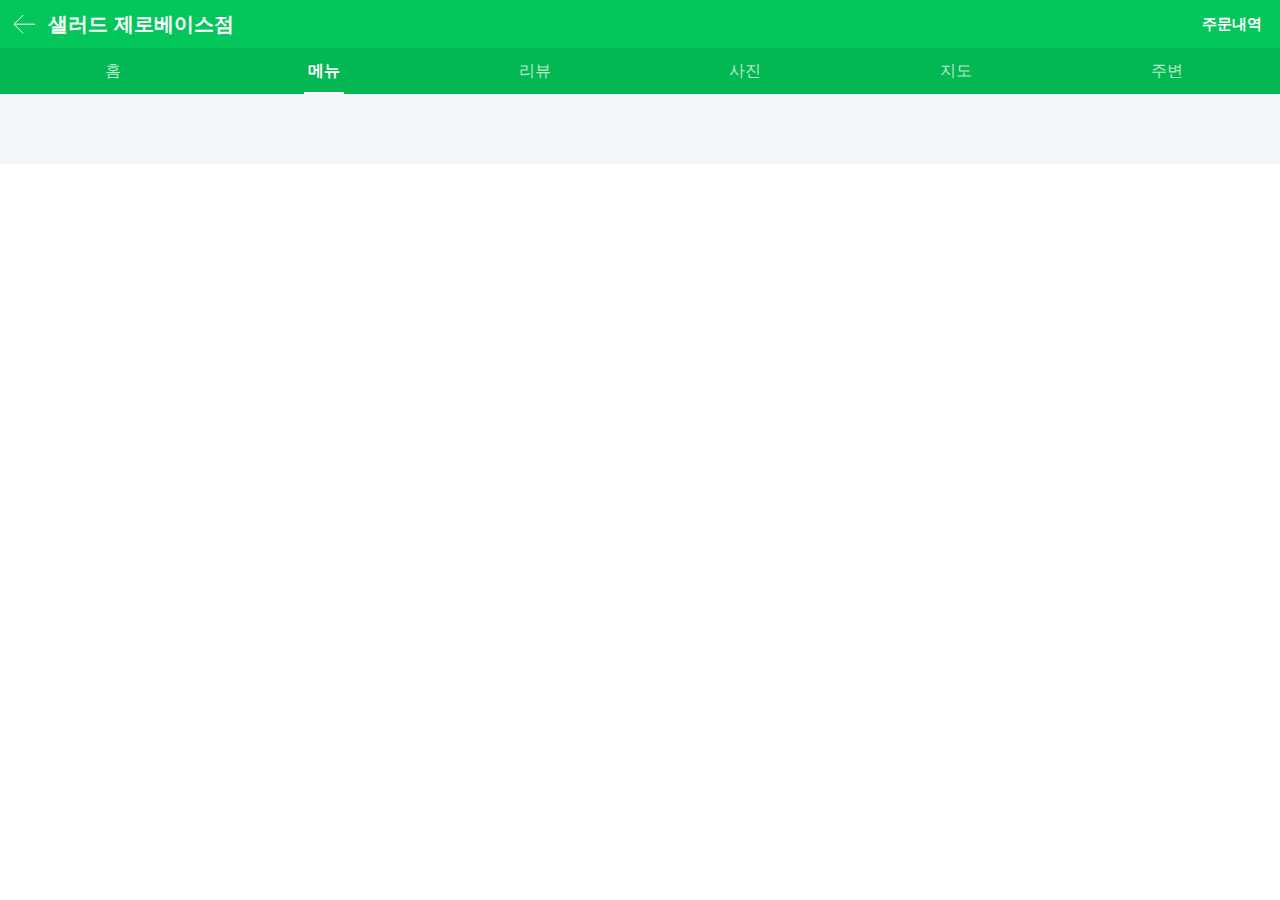
<file: HTML-CSS/htmlcss-project-1/docs/detail.html>
<!DOCTYPE html>
<html lang="en">
  <head>
    <meta charset="UTF-8" />
    <meta http-equiv="X-UA-Compatible" content="IE=edge" />
    <meta name="viewport" content="width=device-width, initial-scale=1.0" />
    <title>제로베이스 마크업</title>
    <link rel="stylesheet" href="../assets/css/styles.css" />
  </head>
  <body>
    <div class="container">
      <!-- 고정헤더영역 -->
      <header class="header-area">
        <div class="place-header" role="banner">
          <h1 class="title">
            <a href="#" class="link-back">
              <img src="../assets/images/ico-back.svg" alt="뒤로가기" />
            </a>
            샐러드 제로베이스점
          </h1>
          <a href="#" class="my-orders">주문내역</a>
        </div>
        <div class="place-tab scroll-x" role="tablist">
          <div class="tab-inner">
            <a href="#" class="tab" role="tab"><span class="txt">홈</span></a>
            <a href="#" class="tab is-active" role="tab"
              ><span class="txt">메뉴</span></a
            >
            <a href="#" class="tab" role="tab"><span class="txt">리뷰</span></a>
            <a href="#" class="tab" role="tab"><span class="txt">사진</span></a>
            <a href="#" class="tab" role="tab"><span class="txt">지도</span></a>
            <a href="#" class="tab" role="tab"><span class="txt">주변</span></a>
          </div>
        </div>
      </header>
      <!-- // 고정헤더영역 -->

      <!-- Details -->
    </div>
  </body>
</html>
</file>
<file: HTML-CSS/htmlcss-project-1/assets/css/styles.css>
body {
  min-width: 320px;
  line-height: normal;
  font-size: 14px;
  color: #000;
  scroll-behavior: smooth;
  -webkit-font-smoothing: antialiased;
  -moz-osx-font-smoothing: grayscale;
}

body,
input,
textarea,
select,
table,
button,
code {
  font-family: -apple-system, BlinkMacSystemFont, helvetica, Apple SD Gothic Neo, sans-serif;
  font-size: 16px;
}

*,
*::before,
*::after {
  -webkit-box-sizing: border-box;
          box-sizing: border-box;
  margin: 0;
  padding: 0;
  -webkit-tap-highlight-color: rgba(0, 0, 0, 0);
}

.hidden,
[hidden] {
  display: none !important;
}

ul,
ol,
li {
  list-style: none;
}

a {
  color: inherit;
  cursor: pointer;
  text-decoration: none;
}

a:hover, a:focus {
  text-decoration: none;
}

button {
  border: 0;
  background-color: transparent;
  cursor: pointer;
}

button:disabled {
  cursor: not-allowed;
}

select,
input,
textarea,
button {
  -webkit-appearance: none;
}

input[type="number"] {
  -moz-appearance: textfield;
}

input:disabled {
  background-color: rgba(255, 255, 255, 0);
  cursor: not-allowed;
}

select {
  border: 0;
  background-color: transparent;
  cursor: pointer;
}

select::-ms-expand {
  display: none;
}

input,
textarea {
  font-size: inherit;
  border: 0;
}

input::-webkit-input-placeholder,
textarea::-webkit-input-placeholder {
  /* Chrome, Safari, Firefox */
  color: #444;
  opacity: 1;
}

input:-ms-input-placeholder,
textarea:-ms-input-placeholder {
  /* Chrome, Safari, Firefox */
  color: #444;
  opacity: 1;
}

input::-ms-input-placeholder,
textarea::-ms-input-placeholder {
  /* Chrome, Safari, Firefox */
  color: #444;
  opacity: 1;
}

input::placeholder,
textarea::placeholder {
  /* Chrome, Safari, Firefox */
  color: #444;
  opacity: 1;
}

input:-ms-input-placeholder,
textarea:-ms-input-placeholder {
  /* IE, Edge */
  color: #444;
  opacity: 1;
}

input[readonly]::-webkit-input-placeholder, input:disabled::-webkit-input-placeholder,
textarea[readonly]::-webkit-input-placeholder,
textarea:disabled::-webkit-input-placeholder {
  /* Chrome, Safari, Firefox */
  color: rgba(0, 0, 0, 0.2);
  opacity: 1;
}

input[readonly]:-ms-input-placeholder, input:disabled:-ms-input-placeholder,
textarea[readonly]:-ms-input-placeholder,
textarea:disabled:-ms-input-placeholder {
  /* Chrome, Safari, Firefox */
  color: rgba(0, 0, 0, 0.2);
  opacity: 1;
}

input[readonly]::-ms-input-placeholder, input:disabled::-ms-input-placeholder,
textarea[readonly]::-ms-input-placeholder,
textarea:disabled::-ms-input-placeholder {
  /* Chrome, Safari, Firefox */
  color: rgba(0, 0, 0, 0.2);
  opacity: 1;
}

input[readonly]::placeholder, input:disabled::placeholder,
textarea[readonly]::placeholder,
textarea:disabled::placeholder {
  /* Chrome, Safari, Firefox */
  color: rgba(0, 0, 0, 0.2);
  opacity: 1;
}

input[readonly]:-ms-input-placeholder, input:disabled:-ms-input-placeholder,
textarea[readonly]:-ms-input-placeholder,
textarea:disabled:-ms-input-placeholder {
  /* IE, Edge */
  color: rgba(0, 0, 0, 0.2);
  opacity: 1;
}

input::-ms-clear, input::-ms-reveal,
textarea::-ms-clear,
textarea::-ms-reveal {
  /* IE, Edge */
  display: none;
}

input::-webkit-inner-spin-button, input::-webkit-outer-spin-button,
textarea::-webkit-inner-spin-button,
textarea::-webkit-outer-spin-button {
  -webkit-appearance: none;
}

.screen-out {
  position: absolute;
  width: 0;
  height: 0;
  line-height: 0;
  overflow: hidden;
  text-indent: -9999px;
}

.scroll-x {
  overflow-x: auto;
  overflow-y: hidden;
  white-space: nowrap;
  -webkit-overflow-scrolling: touch;
  -ms-overflow-style: none;
  scrollbar-width: none;
}

.scroll-x::-webkit-scrollbar {
  display: none;
}

.header-area {
  position: fixed;
  top: 0;
  left: 0;
  width: 100%;
  background-color: #03c75a;
  color: #fff;
  z-index: 5000;
}

.header-area .place-header {
  display: -webkit-box;
  display: -ms-flexbox;
  display: flex;
  -webkit-box-pack: justify;
      -ms-flex-pack: justify;
          justify-content: space-between;
  -webkit-box-align: center;
      -ms-flex-align: center;
          align-items: center;
  height: 48px;
}

.header-area .place-header .title {
  display: -webkit-box;
  display: -ms-flexbox;
  display: flex;
  -webkit-box-align: center;
      -ms-flex-align: center;
          align-items: center;
  font-size: 20px;
  font-weight: 600;
}

.header-area .place-header .link-back {
  display: -webkit-box;
  display: -ms-flexbox;
  display: flex;
}

.header-area .place-header .my-orders {
  padding-right: 18px;
  font-size: 15px;
  font-weight: 700;
}

.header-area .place-tab {
  display: -webkit-box;
  display: -ms-flexbox;
  display: flex;
  height: 46px;
  background-color: #03b753;
}

.header-area .tab-inner {
  display: -webkit-box;
  display: -ms-flexbox;
  display: flex;
  -webkit-box-pack: justify;
      -ms-flex-pack: justify;
          justify-content: space-between;
  -webkit-box-align: center;
      -ms-flex-align: center;
          align-items: center;
  padding: 0 8px;
  width: 100%;
}

.header-area .tab-inner .tab {
  -webkit-box-flex: 1;
      -ms-flex: 1;
          flex: 1;
  padding: 0 12px;
  font-size: 16px;
  text-align: center;
  opacity: 0.7;
}

.header-area .tab-inner .tab.is-active {
  font-weight: 700;
  opacity: 1;
}

.header-area .tab-inner .tab.is-active .txt::after {
  content: '';
  position: absolute;
  bottom: 0;
  left: 0;
  right: 0;
  height: 2px;
  background-color: #fff;
}

.header-area .tab-inner .tab .txt {
  position: relative;
  display: inline-block;
  padding: 0 4px;
  line-height: 46px;
}

.dimmed-layer {
  position: fixed;
  top: 0;
  left: 0;
  right: 0;
  bottom: 0;
  background-color: rgba(0, 0, 0, 0.8);
  z-index: 9999;
}

.order-type-popup {
  position: fixed;
  left: 0;
  bottom: 0;
  right: 0;
  padding: 32px 0 40px;
  border-radius: 16px 16px 0 0;
  background-color: #fff;
  text-align: center;
  z-index: 10000;
}

.order-type-popup .title {
  font-size: 20px;
  font-weight: 700;
  color: #000;
}

.order-type-popup .type-list {
  display: -webkit-box;
  display: -ms-flexbox;
  display: flex;
  margin-top: 32px;
}

.order-type-popup .type-item {
  -webkit-box-flex: 1;
      -ms-flex: 1;
          flex: 1;
}

.order-type-popup .type-item + .type-item {
  border-left: 1px solid #f2f2f2;
}

.order-type-popup .desc {
  margin-top: 8px;
  font-size: 15px;
  line-height: 1.5;
  font-weight: 600;
  color: #000;
}

.order-type-popup .icon {
  width: 100px;
  height: auto;
  color: #03c75a;
}

.order-type-popup .btn-selection {
  display: inline-block;
  margin-top: 10px;
  padding: 6px 18px;
  font-size: 16px;
  font-weight: 700;
  color: #fff;
  border-radius: 28px;
  background-color: #424242;
}

.order-info-area {
  padding: 10px 18px 20px;
  border-bottom: 1px solid rgba(0, 0, 0, 0.04);
  background-color: #e7f7ff;
}

.order-info-area .info-main-title {
  line-height: 39px;
}

.order-info-area .title {
  display: -webkit-box;
  display: -ms-flexbox;
  display: flex;
  -webkit-box-align: center;
      -ms-flex-align: center;
          align-items: center;
  font-size: 18px;
  font-weight: 700px;
  color: #333;
}

.order-info-area .title .ico-n-logo {
  margin-right: 6px;
  width: 24px;
  height: 24px;
}

.tab-switch-box {
  display: -webkit-box;
  display: -ms-flexbox;
  display: flex;
  -webkit-box-align: center;
      -ms-flex-align: center;
          align-items: center;
  margin-top: 12px;
}

.tab-switch-box .tab-swtich {
  -webkit-box-flex: 1;
      -ms-flex: 1;
          flex: 1;
  background-color: rgba(0, 0, 0, 0.06);
  line-height: 40px;
  font-size: 13px;
  font-weight: 700;
  color: #666;
  letter-spacing: -0.3px;
  text-align: center;
}

.tab-switch-box .tab-swtich.is-active {
  position: relative;
  -webkit-box-flex: 1.2;
      -ms-flex-positive: 1.2;
          flex-grow: 1.2;
  border: 1px solid #333;
  background-color: #fff;
  font-size: 15px;
  color: #333;
  -webkit-box-shadow: 0 2px 3px 0 rgba(0, 0, 0, 0.05);
          box-shadow: 0 2px 3px 0 rgba(0, 0, 0, 0.05);
}

.tab-switch-box .tab-swtich.is-active::after {
  content: '';
  position: absolute;
  bottom: -9px;
  left: 50%;
  width: 10px;
  height: 10px;
  border: 1px solid;
  border-width: 0 1px 1px 0;
  -webkit-transform: rotate(45deg) translate(-50%);
          transform: rotate(45deg) translate(-50%);
  background-color: #fff;
}

.tab-switch-box .tab-swtich.is-active .ico-check {
  display: inline-block;
  vertical-align: middle;
  margin-left: 4px;
}

.tab-switch-box .ico-check {
  display: none;
}

.info-main-notice {
  display: -webkit-box;
  display: -ms-flexbox;
  display: flex;
  -webkit-box-align: center;
      -ms-flex-align: center;
          align-items: center;
  margin-top: 16px;
  padding: 12px 16px;
  border-radius: 2px;
  background-color: #fff;
  font-size: 14px;
  letter-spacing: -0.3px;
  color: #333;
}

.info-main-notice.alert {
  color: #ff3d3b;
  font-weight: 700;
}

.info-main-notice .ico-clock {
  margin-right: 6px;
}

.recent-order-area {
  display: -webkit-box;
  display: -ms-flexbox;
  display: flex;
  margin-top: 16px;
  padding: 10px 0;
  border-radius: 2px;
  background-color: #fff;
}

.recent-order-area .recent-title {
  display: -webkit-box;
  display: -ms-flexbox;
  display: flex;
  -webkit-box-orient: vertical;
  -webkit-box-direction: normal;
      -ms-flex-direction: column;
          flex-direction: column;
  -webkit-box-pack: center;
      -ms-flex-pack: center;
          justify-content: center;
  -webkit-box-align: center;
      -ms-flex-align: center;
          align-items: center;
  -ms-flex-negative: 0;
      flex-shrink: 0;
  padding: 8px;
  border-right: 1px solid #f2f2f2;
  line-height: 12px;
  font-weight: 700;
  color: #333;
}

.recent-order-area .recent-title .ico-clock {
  margin-bottom: 4px;
  width: 14px;
}

.recent-order-area .recent-menu-list {
  display: -webkit-box;
  display: -ms-flexbox;
  display: flex;
}

.recent-order-area .recent-menu-item {
  -webkit-box-sizing: content-box;
          box-sizing: content-box;
  padding-left: 16px;
  width: 80px;
  text-align: center;
}

.recent-order-area .recent-menu-item.is-ordered {
  padding-right: 16px;
  border-right: 1px solid #f2f2f2;
}

.recent-order-area .recent-menu-item:last-child {
  padding-right: 18px;
}

.recent-order-area .menu-img-area {
  position: relative;
  width: 80px;
  height: 80px;
  border: 1px solid #f9f9f9;
  border-radius: 100%;
  background-color: rgba(0, 0, 0, 0.01);
}

.recent-order-area .badge-popular {
  position: absolute;
  top: 0;
  left: 0;
  padding: 0 5px;
  line-height: 16px;
  border-radius: 10px;
  font-size: 11px;
  font-weight: 700;
  background-color: #ff61a7;
  color: #fff;
}

.recent-order-area .menu-img {
  width: 100%;
  height: 100%;
  border-radius: 100%;
}

.recent-order-area .badge-cart {
  display: -webkit-box;
  display: -ms-flexbox;
  display: flex;
  position: absolute;
  bottom: 0;
  right: 0;
  padding: 6px;
  border: 1px solid #e5e5e5;
  border-radius: 100%;
  background-color: #fff;
}

.recent-order-area .ico-cart {
  width: 16px;
  height: 16px;
}

.recent-order-area .menu-name {
  margin-top: 8px;
  font-weight: 600;
  font-size: 14px;
  text-overflow: ellipsis;
  white-space: nowrap;
  overflow: hidden;
}

.recent-order-area .menu-price {
  font-size: 13px;
  font-weight: 700;
  color: #ff3d3b;
  text-overflow: ellipsis;
  white-space: nowrap;
  overflow: hidden;
}

.menu-category-area {
  position: -webkit-sticky;
  position: sticky;
  top: 94px;
  margin-top: 10px;
  background-color: #fff;
  z-index: 5500;
}

.menu-category-area .common-inner {
  position: relative;
  border-bottom: 1px solid #f2f2f2;
}

.menu-category-area .common-inner::before {
  content: '';
  position: absolute;
  top: 0;
  left: 0;
  width: 18px;
  height: 100%;
  background-image: -webkit-gradient(linear, left top, right top, color-stop(35%, #fff), to(rgba(255, 255, 255, 0)));
  background-image: linear-gradient(to right, #fff 35%, rgba(255, 255, 255, 0));
  pointer-events: none;
  z-index: 1;
}

.menu-category-area .common-inner::after {
  content: '';
  position: absolute;
  top: 0;
  left: 0;
  width: 18px;
  height: 100%;
  background-image: -webkit-gradient(linear, left top, right top, from(rgba(255, 255, 255, 0)), color-stop(65%, #fff));
  background-image: linear-gradient(to right, rgba(255, 255, 255, 0), #fff 65%);
  pointer-events: none;
  z-index: 1;
}

.menu-category-area .category-list {
  display: -webkit-box;
  display: -ms-flexbox;
  display: flex;
  -webkit-box-align: center;
      -ms-flex-align: center;
          align-items: center;
  height: 54px;
}

.menu-category-area .category-item:first-child {
  padding-left: 18px;
}

.menu-category-area .category-item:last-child {
  padding-right: 18px;
}

.menu-category-area .category-tab {
  display: -webkit-box;
  display: -ms-flexbox;
  display: flex;
  -webkit-box-align: center;
      -ms-flex-align: center;
          align-items: center;
  padding: 0 12px;
  font-size: 16px;
  height: 30px;
  color: #333;
  border-radius: 15px;
}

.menu-category-area .category-tab.is-active {
  background-color: #424242;
  font-weight: 700;
  color: #fff;
}

.menu-list-area {
  padding: 28px 18px 10px;
  background-color: #fff;
}

.menu-list-area:not(.new):not(.popular) {
  margin-top: 10px;
}

.menu-list-area.new {
  border-bottom: 1px solid #f2f2f2;
}

.menu-list-area.is-closed {
  padding: 24px 18px;
}

.menu-list-area.is-closed + .is-closed {
  margin-top: 0;
  border-top: 1px solid #f2f2f2;
}

.menu-list-area.is-closed .ico-arrow {
  -webkit-transform: rotate(180deg);
          transform: rotate(180deg);
}

.menu-list-area.is-closed .menu-list {
  display: none;
}

.menu-list-area .menu-category {
  display: -webkit-box;
  display: -ms-flexbox;
  display: flex;
  -webkit-box-pack: justify;
      -ms-flex-pack: justify;
          justify-content: space-between;
  -webkit-box-align: center;
      -ms-flex-align: center;
          align-items: center;
}

.menu-list-area .title-area {
  display: -webkit-box;
  display: -ms-flexbox;
  display: flex;
  -webkit-box-align: center;
      -ms-flex-align: center;
          align-items: center;
}

.menu-list-area .title {
  font-size: 19px;
  font-weight: 700;
  color: #333;
  letter-spacing: -0.3px;
}

.menu-list-area .period {
  font-size: 14px;
  letter-spacing: -0.3px;
  color: #666;
}

.menu-list-area .period::before {
  content: '';
  display: inline-block;
  margin: 0 10px;
  width: 4px;
  height: 4px;
  border-radius: 100%;
  background-color: #ededed;
  vertical-align: middle;
}

.menu-item {
  display: -webkit-box;
  display: -ms-flexbox;
  display: flex;
  -webkit-box-align: center;
      -ms-flex-align: center;
          align-items: center;
  padding: 0 -18px;
}

.menu-item:not(:last-child) {
  border-bottom: 1px solid #f2f2f2;
}

.menu-item .menu-detail {
  display: -webkit-box;
  display: -ms-flexbox;
  display: flex;
  -webkit-box-align: center;
      -ms-flex-align: center;
          align-items: center;
  -webkit-box-flex: 1;
      -ms-flex: 1;
          flex: 1;
}

.menu-item .menu-img-area {
  position: relative;
  -ms-flex-negative: 0;
      flex-shrink: 0;
  margin-right: 12px;
  border-radius: 5px;
  overflow: hidden;
}

.menu-item .menu-img-area:not(.no-img)::after {
  content: '';
  position: absolute;
  top: 0;
  left: 0;
  right: 0;
  bottom: 0;
  background-color: rgba(0, 0, 0, 0.06);
}

.menu-item .menu-img-area .menu-img {
  display: block;
}

.menu-item .menu-desc {
  margin-top: 4px;
  letter-spacing: -0.4px;
  color: #8f8f8f;
  font-size: 14px;
  line-height: 19px;
  max-height: 38px;
  overflow: hidden;
  display: -webkit-box;
  -webkit-line-clamp: 2;
  -webkit-box-orient: vertical;
  /* autoprefixer : off */
}

.menu-item .menu-price {
  margin-top: 4px;
  line-height: 1.4;
  font-size: 15px;
  font-weight: 700;
  color: #ff3d3b;
}

.menu-item .btn-cart {
  display: -webkit-box;
  display: -ms-flexbox;
  display: flex;
  -webkit-box-pack: center;
      -ms-flex-pack: center;
          justify-content: center;
  -webkit-box-align: center;
      -ms-flex-align: center;
          align-items: center;
  margin-left: 16px;
  width: 40px;
  height: 40px;
  border-radius: 5px;
  border: 1px solid #e5e5e5;
}

.menu-item .btn-cart .ico-cart {
  width: 20px;
  height: 20px;
}

.menu-item .btn-cart .num {
  position: relative;
  top: 3px;
  right: 3px;
  width: 18px;
  height: 18px;
  line-height: 18px;
  border-radius: 50%;
  background-color: #ff3d3b;
  font-size: 12px;
  font-weight: 700;
  text-align: center;
  color: #fff;
}

.menu-item .btn-cart.disabled {
  font-size: 12px;
  color: #777;
  background-color: #eee;
  cursor: not-allowed;
  pointer-events: none;
}

.menu-name-group {
  display: -webkit-box;
  display: -ms-flexbox;
  display: flex;
  -webkit-box-align: center;
      -ms-flex-align: center;
          align-items: center;
}

.menu-name-group .menu-name {
  font-size: 17px;
  line-height: 22px;
  font-weight: 700;
  color: #333;
}

.menu-name-group .ico-new {
  margin-left: 4px;
}

.menu-name-group .badge-popular {
  margin-left: 6px;
}

.menu-info-group {
  display: -webkit-box;
  display: -ms-flexbox;
  display: flex;
  -ms-flex-negative: 0;
      flex-shrink: 0;
  margin-top: 4px;
  font-size: 14px;
}

.menu-info-group .menu-grade {
  -ms-flex-negative: 0;
      flex-shrink: 0;
  font-weight: 700;
  color: #333;
}

.menu-info-group .menu-grade .ico-star {
  margin-right: 2px;
}

.menu-info-group .menu-grade + .menu-number-of-order::before {
  content: '';
  display: inline-block;
  width: 1px;
  height: 12px;
  margin: 0 8px;
  background-color: #ededed;
  -webkit-transform: translateY(1px);
          transform: translateY(1px);
}

.menu-info-group .menu-number-of-order {
  -ms-flex-negative: 0;
      flex-shrink: 0;
  color: #8f8f8f;
}

.menu-info-group .menu-number-of-order em {
  margin-left: 4px;
  font-style: normal;
  font-weight: 700;
  color: #333;
}

.order-box-area {
  position: fixed;
  bottom: 0;
  left: 0;
  right: 0;
  height: 70px;
  border-top: 1px solid #e8e8e8;
  -webkit-box-shadow: 0 0 6px rgba(0, 0, 0, 0.03);
          box-shadow: 0 0 6px rgba(0, 0, 0, 0.03);
  background-color: #fff;
  z-index: 9100;
}

.order-box-area .common-inner {
  display: -webkit-box;
  display: -ms-flexbox;
  display: flex;
  -webkit-box-pack: justify;
      -ms-flex-pack: justify;
          justify-content: space-between;
  padding: 12px 18px;
}

.order-box-area .menu-name {
  font-size: 15px;
  color: #333;
  text-overflow: ellipsis;
  white-space: nowrap;
  overflow: hidden;
}

.order-box-area .menu-price {
  font-size: 18px;
  font-weight: 700;
  color: #ff3d3b;
  text-overflow: ellipsis;
  white-space: nowrap;
  overflow: hidden;
}

.order-box-area .btn-order {
  display: -webkit-box;
  display: -ms-flexbox;
  display: flex;
  -webkit-box-pack: center;
      -ms-flex-pack: center;
          justify-content: center;
  -webkit-box-align: center;
      -ms-flex-align: center;
          align-items: center;
  width: 128px;
  height: 46px;
  border-radius: 5px;
  background-image: -webkit-gradient(linear, left top, right top, from(#01d760), to(#0ad182));
  background-image: linear-gradient(to right, #01d760, #0ad182);
  font-weight: 700;
  letter-spacing: -0.3px;
  color: #fff;
}

.order-box-area .icon {
  position: relative;
  margin-left: 6px;
}

.order-box-area .ico-cart {
  width: 20px;
  height: 20px;
}

.order-box-area .num {
  position: absolute;
  top: -5px;
  right: -4px;
  width: 16px;
  height: 16px;
  border-radius: 50%;
  background-color: #ff3d3b;
  font-size: 12px;
  font-weight: 700;
  text-align: center;
  color: #fff;
}

.go-to-top {
  padding: 16px 0 32px;
  background-color: #fff;
  text-align: center;
}

.go-to-top .link {
  display: inline-block;
  padding: 8px 20px;
  border-radius: 20px;
  border: 1px solid #e5e5e5;
  background-color: #fff;
  font-size: 14px;
  font-weight: 700;
  color: #666;
  -webkit-box-shadow: 0 2px 3px 0 rgba(0, 0, 0, 0.04);
          box-shadow: 0 2px 3px 0 rgba(0, 0, 0, 0.04);
  text-transform: uppercase;
}

.go-to-top .ico-up {
  position: relative;
  display: inline-block;
  margin-left: 4px;
  width: 10px;
  height: 10px;
}

.go-to-top .ico-up::before {
  content: '';
  position: absolute;
  top: 5px;
  left: 50%;
  width: 5px;
  height: 5px;
  border-top: 2px solid #666;
  border-left: 2px solid #666;
  -webkit-transform: translate(-50%, -50%) rotate(45deg);
          transform: translate(-50%, -50%) rotate(45deg);
}

.go-to-top .ico-up::after {
  content: '';
  position: absolute;
  top: 3px;
  left: 50%;
  width: 2px;
  height: 7px;
  background-color: #666;
  -webkit-transform: translate(-50%);
          transform: translate(-50%);
}

.container {
  padding-top: 94px;
  padding-bottom: 70px;
  background-color: #f4f7f9;
}

.common-inner {
  margin: 0 auto;
  max-width: 720px;
}

.badge-popular {
  display: inline-block;
  padding: 0 5px;
  border-radius: 10px;
  font-size: 11px;
  line-height: 16px;
  font-weight: 700;
  background-color: #ff61a7;
  color: #fff;
}
</file>
